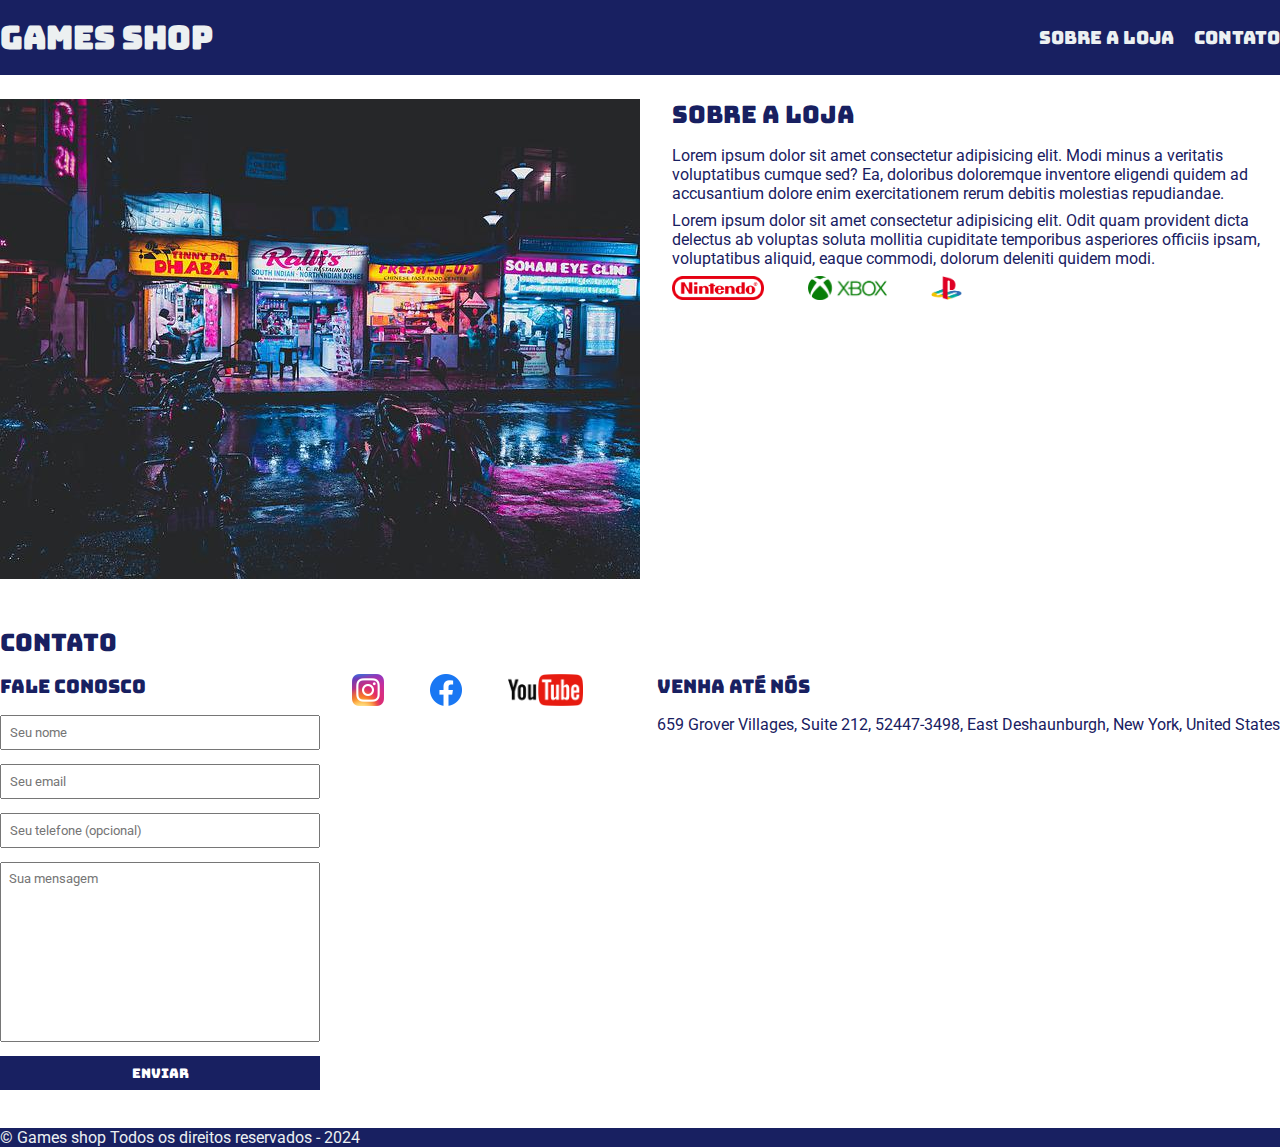
<file: imagens gae store/index.html>
<!DOCTYPE html>
<html lang="pt-br">
<head>
    <meta charset="UTF-8">
    <meta name="viewport" content="width=device-width, initial-scale=1.0">
    <title>Game shop - A sua loja de games</title>
    <link rel="stylesheet" href="main.css">
    <link rel="preconnect" href="https://fonts.googleapis.com">
<link rel="preconnect" href="https://fonts.gstatic.com" crossorigin>
<link href="https://fonts.googleapis.com/css2?family=Bungee&family=Roboto:ital,wght@0,100;0,300;0,400;0,500;0,700;0,900;1,100;1,300;1,400;1,500;1,700;1,900&display=swap" rel="stylesheet">
</head>
<body>
    <header>
        <div class="container">
            <h1>Games Shop</h1>
        <nav> 
            <ul>
                <li>
                    <a href="#"> Sobre a loja </a>
                </li>
                <li>
                    <a href="#"> Contato </a>
                </li>
            </ul>
        </nav>
        </div>
        
    </header>
    <section>
        <div class="container">
            <img class="store-front" src="./loja.jpg" alt="fachada da loja game shop" />
            <div>
                <h2>Sobre a loja</h2>
                <p>
                    Lorem ipsum dolor sit amet consectetur adipisicing elit. Modi minus a veritatis voluptatibus cumque sed? Ea, doloribus doloremque inventore eligendi quidem ad accusantium dolore enim exercitationem rerum debitis molestias repudiandae.
                </p>
                <p>
                    Lorem ipsum dolor sit amet consectetur adipisicing elit. Odit quam provident dicta delectus ab voluptas soluta mollitia cupiditate temporibus asperiores officiis ipsam, voluptatibus aliquid, eaque commodi, dolorum deleniti quidem modi.
                </p>
                <ul class="brands-list">
                    <li><img src="./nintendo.png" alt="nintendo"/></li>
                    <li><img src="./xbox.png" alt="xbox"/></li>
                    <li><img src="./playstation.png" alt="playstation"/></li>
                </ul>
            </div>
        </div>
    </section>
    <section id="contact">
        <div class="container"></div>
        <h2>Contato</h2>
        <div class="contact-methods">
            <div>
                <h3>Fale conosco</h3>
                <form>
                    <input type="text" placeholder="Seu nome" required/>
                    <input type="email" placeholder="Seu email" required/>
                    <input type="tel" placeholder="Seu telefone (opcional)"/>
                    <textarea placeholder="Sua mensagem"required></textarea>
                    <button type="submit">Enviar</button>

                </form>
            </div>
            <div>
                <ul class="social-links">
                    <li>
                        <a href="a" title="Siga-nos no instagram">
                            <img src="./instagram.png" alt="logo do instagram" />
                        </a>
                    </li>
                    <li>
                        <a href="a" title="Siga-nos no facebook">
                            <img src="./facebook.png" alt="logo do facebook" />
                        </a>
                    </li>
                    <li>
                        <a href="a" title="Visite o nosso canal no youtube">
                            <img src="./youtube.png" alt="logo do youtube" />
                        </a>
                    </li>
                </ul>
            </div>
            <div>
                <h3>Venha até nós</h3>
                <p>
                    659 Grover Villages, Suite 212, 52447-3498, East Deshaunburgh, New York, United States
                </p>
            </div>
        </div>
    </section>
    <footer>
        <div class="container"></div>
        <p>
            &copy; Games shop Todos os direitos reservados - 2024
        </p>
    </footer>
</body>
</html>
</file>
<file: imagens gae store/main.css>
*{
    margin: 0;
    padding: 0;
    box-sizing: border-box
    ;
}
header,
section h2, 
section h3,
form button {
    font-family: "Bungee", cursive;
    font-weight: normal;
}
body, input,textarea{
    font-family: "roboto", sans-serif;
}


header {
    padding: 16px 0;
    background-color: #182061;
    color: #ecf0f1;
}

header nav li {
    display: inline;
    margin-left: 16px;
    color: #ecf0f1;
    font-size: 18px;
}
header nav li a {
    color: #ecf0f1;
    text-decoration: none;
}
.container {
    max-width: 1280px;
    width: 100%;
    margin: 0 auto;
}
header .container,
section .container {
    display: flex;
    align-items: center;
    justify-content: space-between;
}
.brands-list img{
    height: 24px;
}
.brands-list li{
    display: inline;
    margin-right: 8px;
}
section .container{
    align-items: flex-start;
}
section{
    padding: 24px 0;
    }
section h2{
margin-bottom: 16px;

}
section {
    color: #182061;
}
section p {
    margin-bottom: 8px;
}
section img{
    margin-right: 32px;
}
.store-front{
    margin-right: 32px;
}
.social-links img {
    height: 32px; 
}

.social-links li {
    display: inline;
    margin-right: 10px;
}

.social-links li a {
    text-decoration: none;
}

#contact .container {
    display: block;
}

.contact-methods {
    display: flex;
    justify-content: space-between;
}

form input,
form textarea,
form button {
display: block;
width: 320px;
margin-bottom: 14px;
padding: 8px;
            }
form textarea{
    resize:none;
    height:180px;
}
    
    section h3 {
    margin-bottom: 16px;
}
form button {
    background-color: #182061;
    color: #fff;
    border: none;
    cursor: pointer;
}
form button:hover {
    background-color: #3748cb;
}
input:focus,textarea:focus {
    outline-color: #182061;
}
footer {
    background-color: #182061; 
    color: #ecf0f1;
}
</file>
